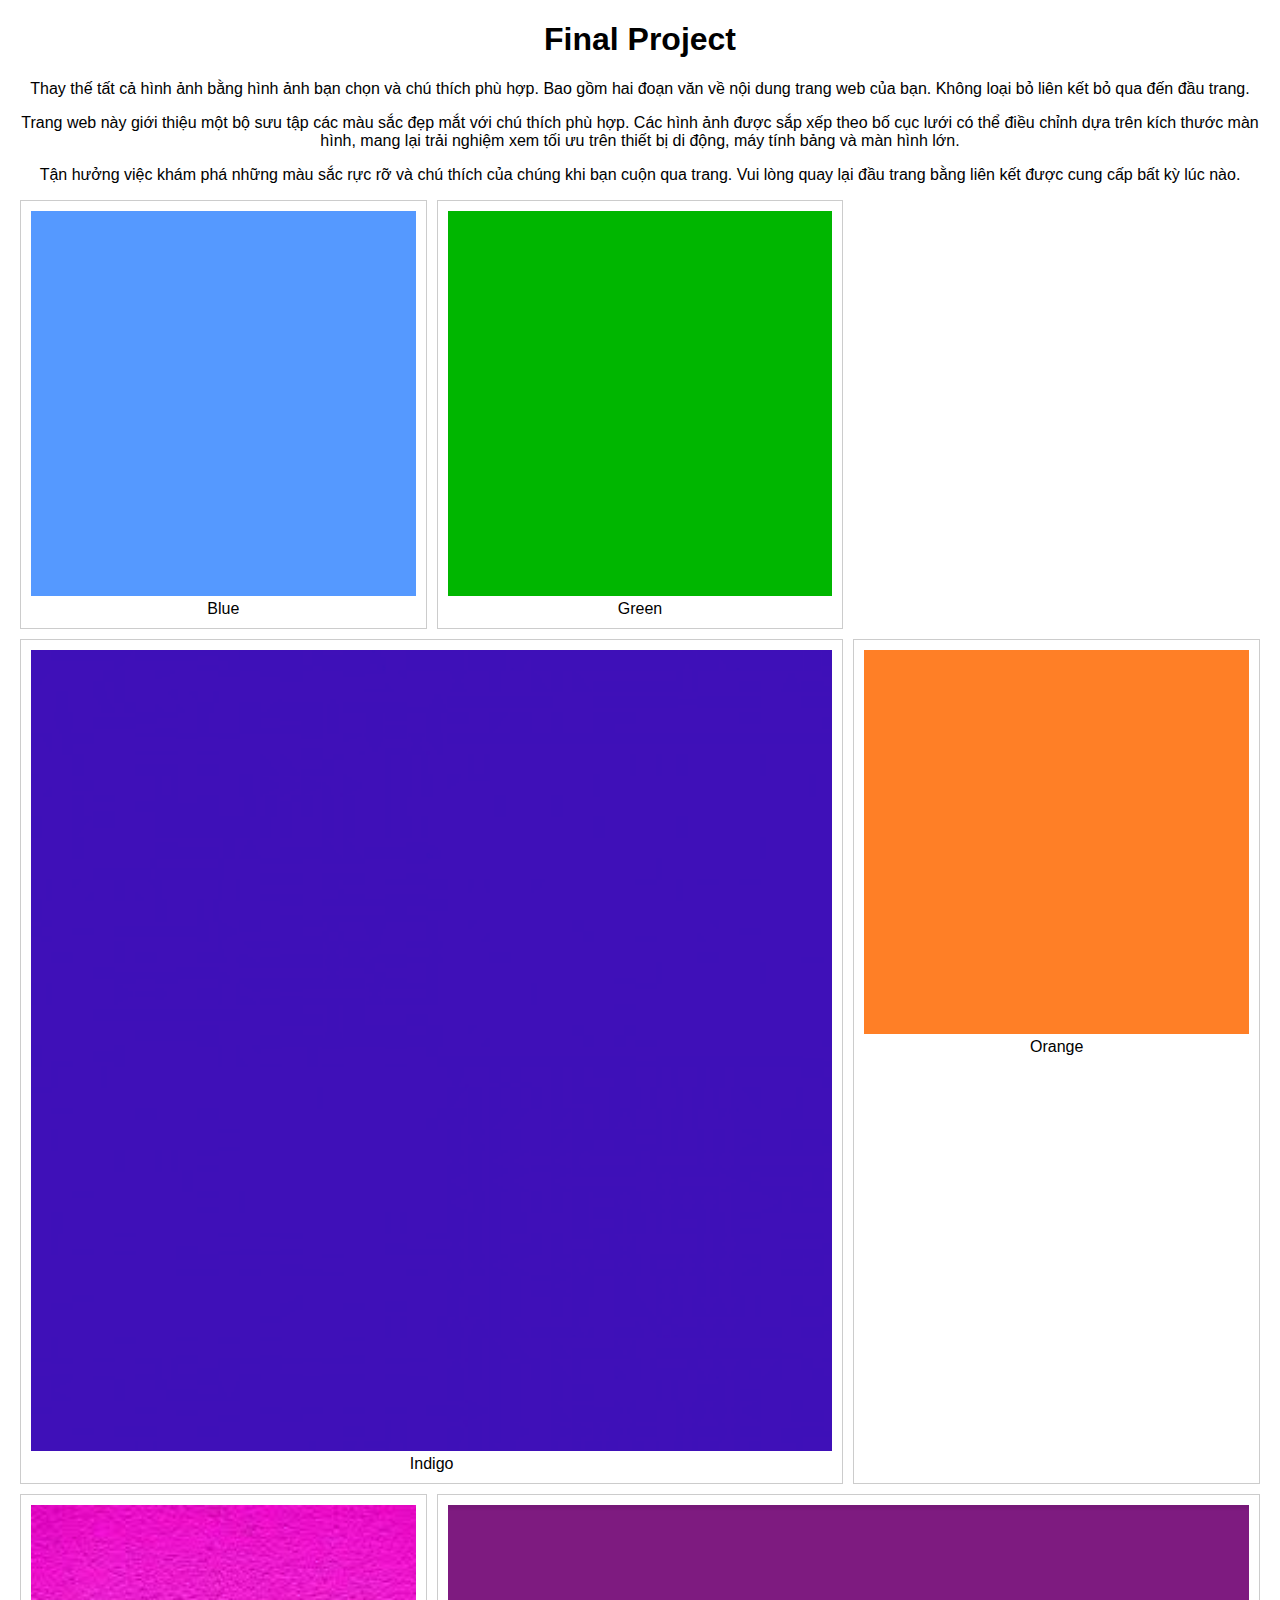
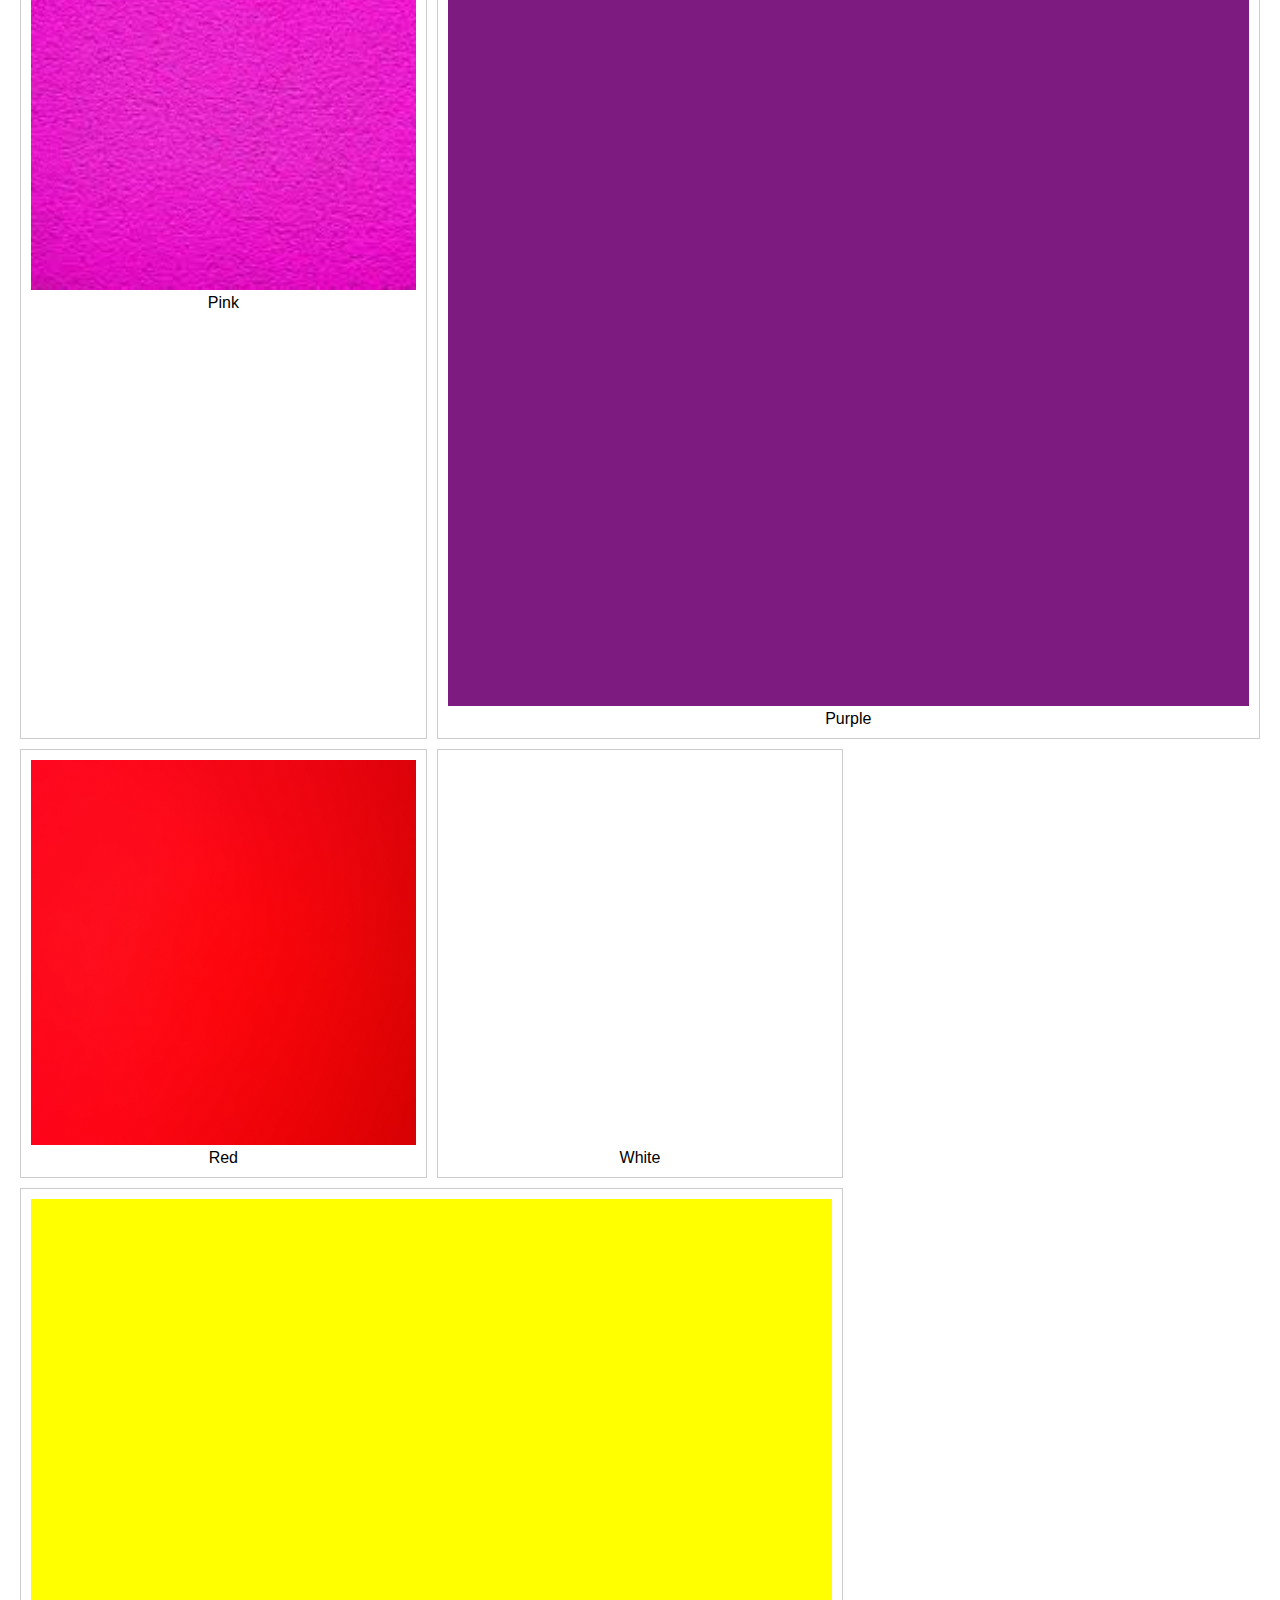
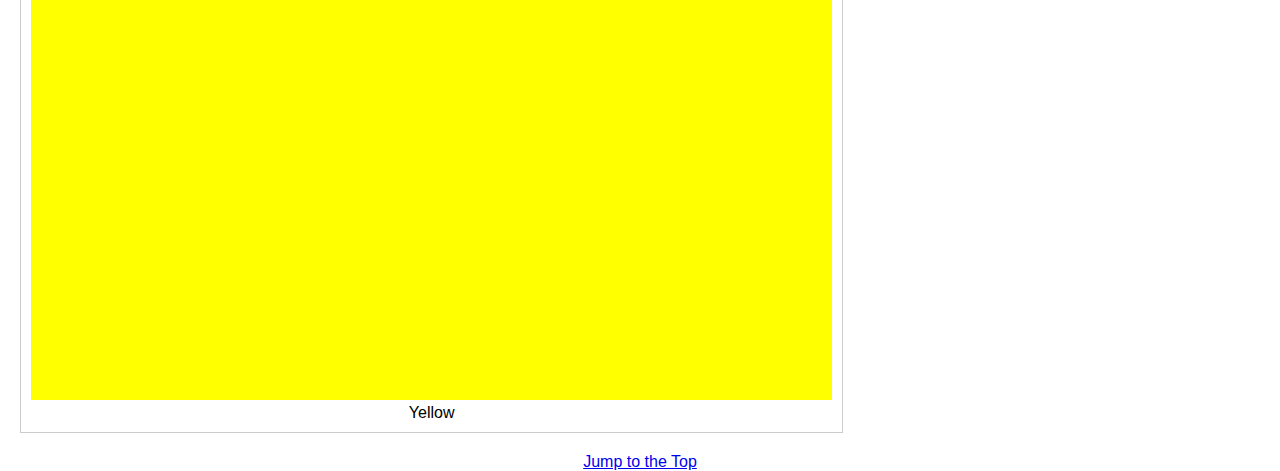
<file: finalProject/index.html>
<!DOCTYPE html>
<html lang="en">

<head>
  <meta charset="UTF-8">
  <meta http-equiv="X-UA-Compatible" content="IE=edge">
  <meta name="viewport" content="width=device-width, initial-scale=1.0">
  <title>Final Project</title>
  <link rel="stylesheet" href="css/style.css">
</head>

<body>
  <header>
    <h1 id="top">Final Project</h1>
  </header>

  <main>
    <p>Thay thế tất cả hình ảnh bằng hình ảnh bạn chọn và chú thích phù hợp. Bao gồm hai đoạn văn về nội dung trang web của bạn. Không loại bỏ liên kết bỏ qua đến đầu trang.</p>

    <p>Trang web này giới thiệu một bộ sưu tập các màu sắc đẹp mắt với chú thích phù hợp. Các hình ảnh được sắp xếp theo bố cục lưới có thể điều chỉnh dựa trên kích thước màn hình, mang lại trải nghiệm xem tối ưu trên thiết bị di động, máy tính bảng và màn hình lớn.</p>
    <p>Tận hưởng việc khám phá những màu sắc rực rỡ và chú thích của chúng khi bạn cuộn qua trang. Vui lòng quay lại đầu trang bằng liên kết được cung cấp bất kỳ lúc nào.</p>
    
    <div class="grid">
      <figure>
        <img src="images/Blue.png" alt="Blue" width="200">
        <figcaption>Blue</figcaption>
      </figure>
      <figure>
        <img src="images/Green.png" alt="Green" width="200">
        <figcaption>Green</figcaption>
      </figure>
      <figure>
        <img src="images/Indigo.jpeg" alt="Indigo" width="200">
        <figcaption>Indigo</figcaption>
      </figure>
      <figure>
        <img src="images/Orange.png" alt="Orange" width="200">
        <figcaption>Orange</figcaption>
      </figure>
      <figure>
        <img src="images/Pink.jpeg" alt="Pink" width="200">
        <figcaption>Pink</figcaption>
      </figure>
      <figure>
        <img src="images/Purple.png" alt="Purple" width="200">
        <figcaption>Purple</figcaption>
      </figure>
      <figure>
        <img src="images/Red.jpeg" alt="Red" width="200">
        <figcaption>Red</figcaption>
      </figure>
      <figure>
        <img src="images/White.png" alt="White" width="200">
        <figcaption>White</figcaption>
      </figure>
      <figure>
        <img src="images/Yellow.png" alt="Yellow" width="200">
        <figcaption>Yellow</figcaption>
      </figure>
    </div>
  </main>

  <footer>
    <a href="#top">Jump to the Top</a>
  </footer>
</body>

</html>
</file>
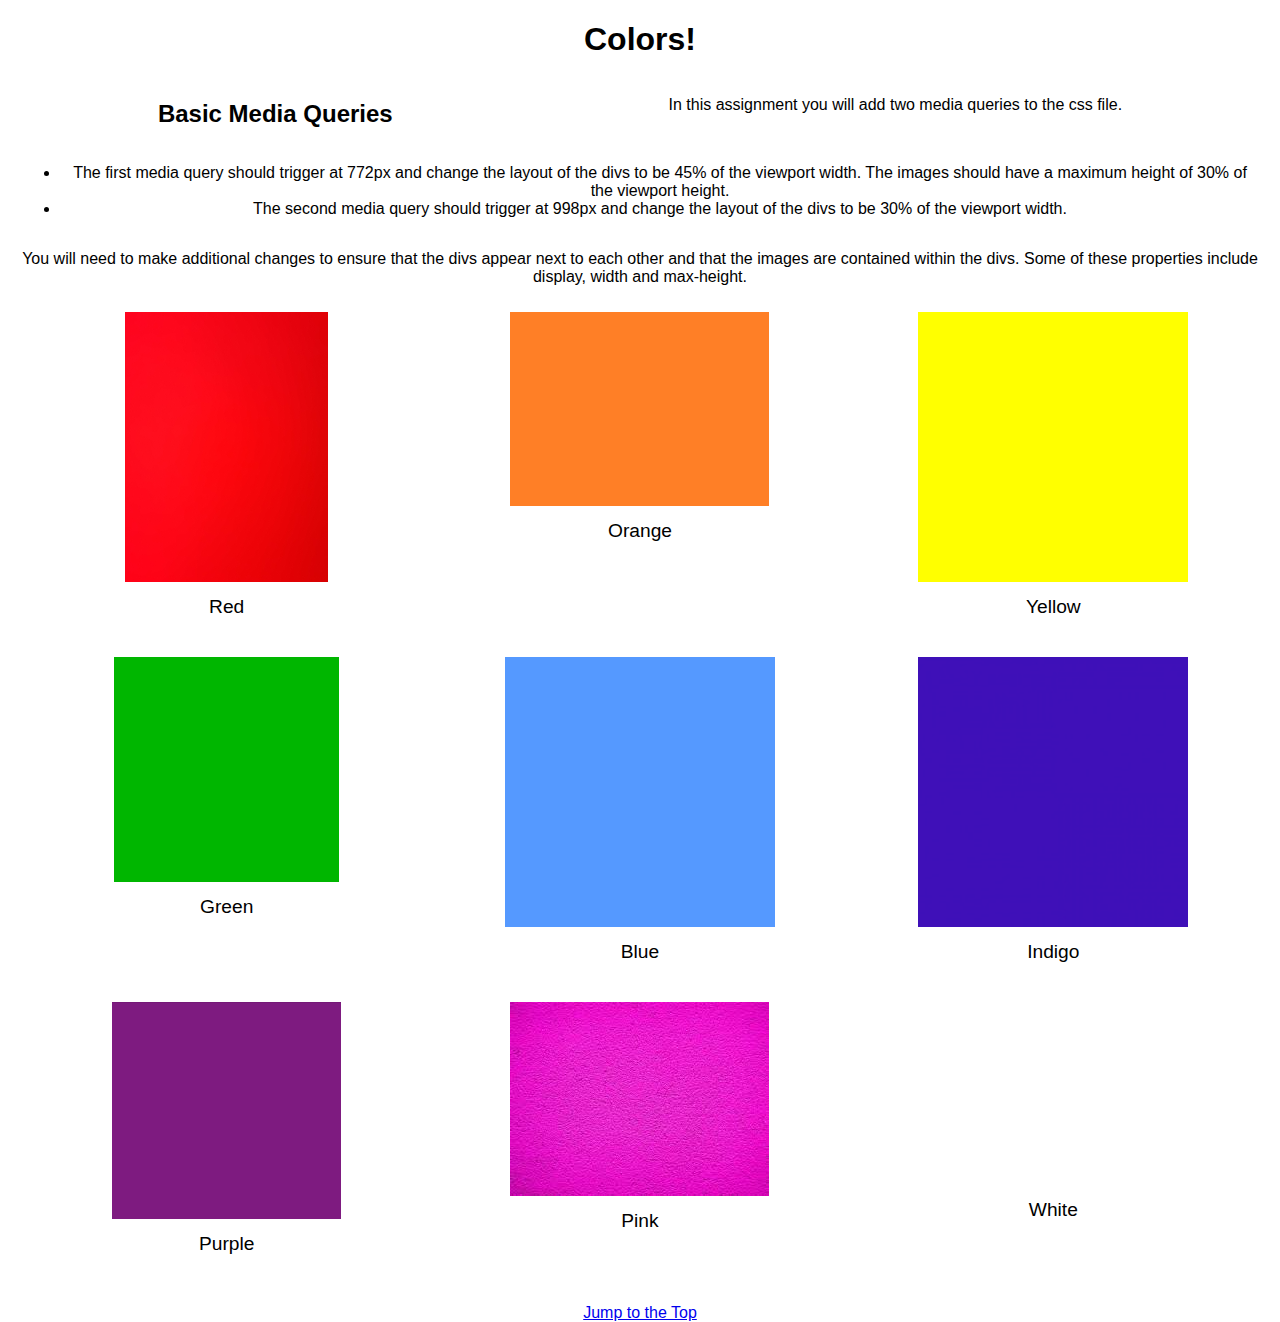
<file: responsiveHomework/index.html>
<!DOCTYPE html>
<html lang="en">

<head>
  <meta charset="UTF-8">
  <meta http-equiv="X-UA-Compatible" content="IE=edge">
  <meta name="viewport" content="width=device-width, initial-scale=1.0">
  <title>Colors</title>
  <link rel="stylesheet" href="css/style.css">
</head>

<body>
  <header>
    <h1 id="top">Colors!</h1>
  </header>

  <main>
    <h2>Basic Media Queries</h2>
    <p>In this assignment you will add two media queries to the css file.</p>
    <ul>
      <li>The first media query should trigger at 772px and change the layout of the divs to be 45% of the viewport width. The images should have a maximum height of 30% of the viewport height.</li>

      <li>The second media query should trigger at 998px and change the layout of the divs to be 30% of the viewport width.</li>
    </ul>
    <p>You will need to make additional changes to ensure that the divs appear next to each other and that the images are contained within the divs.  Some of these properties include display, width and max-height.</p>

    <div>
      <img src="images/Red.jpeg" alt="Red" width="200">
      <p class = "label">Red</p>
    </div>
    <div>
      <img src="images/Orange.png" alt="Orange" width="200">
      <p class = "label">Orange</p>
    </div>
    <div>
      <img src="images/Yellow.png" alt="Yellow" width="200">
      <p class = "label">Yellow</p>
    </div>
    <div>
      <img src="images/Green.png" alt="Green" width="200">
      <p class = "label">Green</p>
    </div>
    <div>
      <img src="images/Blue.png" alt="Blue" width="200">
      <p class = "label">Blue</p>
    </div>
    <div>
      <img src="images/Indigo.jpeg" alt="Indigo" width="200">
      <p class = "label">Indigo</p>
    </div>
    <div>
      <img src="images/Purple.png" alt="Purple" width="200">
      <p class = "label">Purple</p>
    </div>
    <div>
      <img src="images/Pink.jpeg" alt="Pink" width="200">
      <p class = "label">Pink</p>
    </div>
    <div>
      <img src="images/White.png" alt="White" width="200">
      <p class = "label">White</p>
    </div>
    </div>
  </main>

  <footer>
    <a href="#top">Jump to the Top</a>
  </footer>
</body>

</html>
</file>
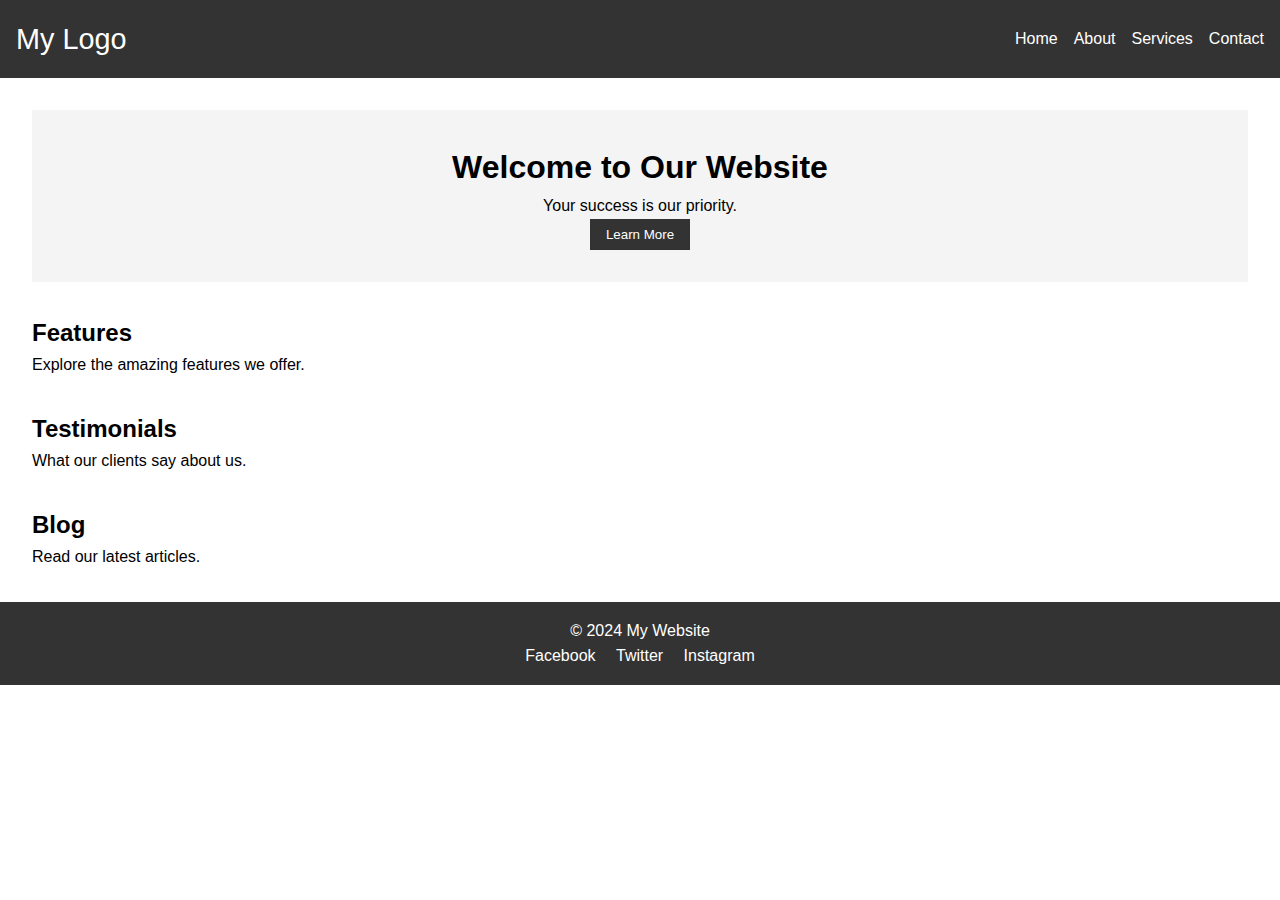
<file: fin1/Final.html>
<!DOCTYPE html>
<html lang="en">
<head>
    <meta charset="UTF-8">
    <meta name="viewport" content="width=device-width, initial-scale=1.0">
    <title>Responsive Design Example</title>
    <link rel="stylesheet" href="styles.css">
</head>
<body>
    <header>
        <div class="logo">My Logo</div>
        <nav>
            <ul class="nav-links">
                <li><a href="#home">Home</a></li>
                <li><a href="#about">About</a></li>
                <li><a href="#services">Services</a></li>
                <li><a href="#contact">Contact</a></li>
            </ul>
            <div class="hamburger-menu">
                <span></span>
                <span></span>
                <span></span>
            </div>
        </nav>
    </header>
    <main>
        <section class="hero">
            <h1>Welcome to Our Website</h1>
            <p>Your success is our priority.</p>
            <button class="cta-button">Learn More</button>
        </section>
        <section class="features">
            <h2>Features</h2>
            <p>Explore the amazing features we offer.</p>
        </section>
        <section class="testimonials">
            <h2>Testimonials</h2>
            <p>What our clients say about us.</p>
        </section>
        <section class="blog">
            <h2>Blog</h2>
            <p>Read our latest articles.</p>
        </section>
    </main>
    <footer>
        <p>&copy; 2024 My Website</p>
        <div class="social-media">
            <a href="#facebook">Facebook</a>
            <a href="#twitter">Twitter</a>
            <a href="#instagram">Instagram</a>
        </div>
    </footer>
    <script>
        document.querySelector('.hamburger-menu').addEventListener('click', () => {
            document.querySelector('.nav-links').classList.toggle('active');
        });
    </script>
</body>
</html>
</file>
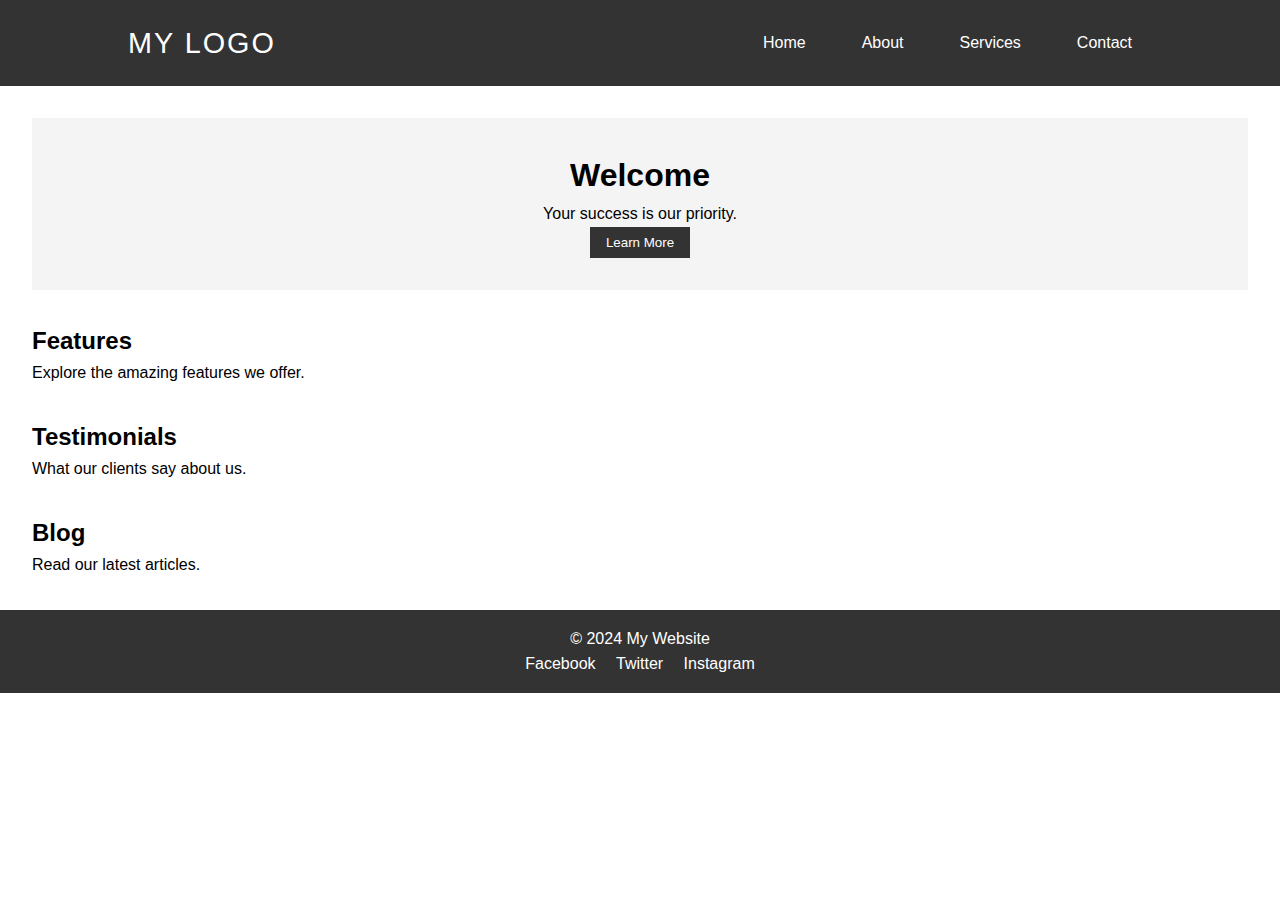
<file: fin2/Final.html>
<!DOCTYPE html>
<html lang="en">
<head>
    <meta charset="UTF-8">
    <meta name="viewport" content="width=device-width, initial-scale=1.0">
    <title>Responsive Design Example</title>
    <link rel="stylesheet" href="styles.css">
</head>
<body>
    <header>
        <div class="logo">My Logo</div>
        <nav>
            <ul class="nav-links">
                <li><a href="#home">Home</a></li>
                <li><a href="#about">About</a></li>
                <li><a href="#services">Services</a></li>
                <li><a href="#contact">Contact</a></li>
            </ul>
            <div class="hamburger-menu">
                <span></span>
                <span></span>
                <span></span>
            </div>
        </nav>
    </header>
    <main>
        <section class="hero">
            <h1>Welcome</h1>
            <p>Your success is our priority.</p>
            <button class="cta-button">Learn More</button>
        </section>
        <section class="features">
            <h2>Features</h2>
            <p>Explore the amazing features we offer.</p>
        </section>
        <section class="testimonials">
            <h2>Testimonials</h2>
            <p>What our clients say about us.</p>
        </section>
        <section class="blog">
            <h2>Blog</h2>
            <p>Read our latest articles.</p>
        </section>
    </main>
    <footer>
        <p>&copy; 2024 My Website</p>
        <div class="social-media">
            <a href="#facebook">Facebook</a>
            <a href="#twitter">Twitter</a>
            <a href="#instagram">Instagram</a>
        </div>
    </footer>
    <script>
        document.querySelector('.hamburger-menu').addEventListener('click', () => {
            document.querySelector('.nav-links').classList.toggle('active');
        });
    </script>
</body>
</html>
</file>
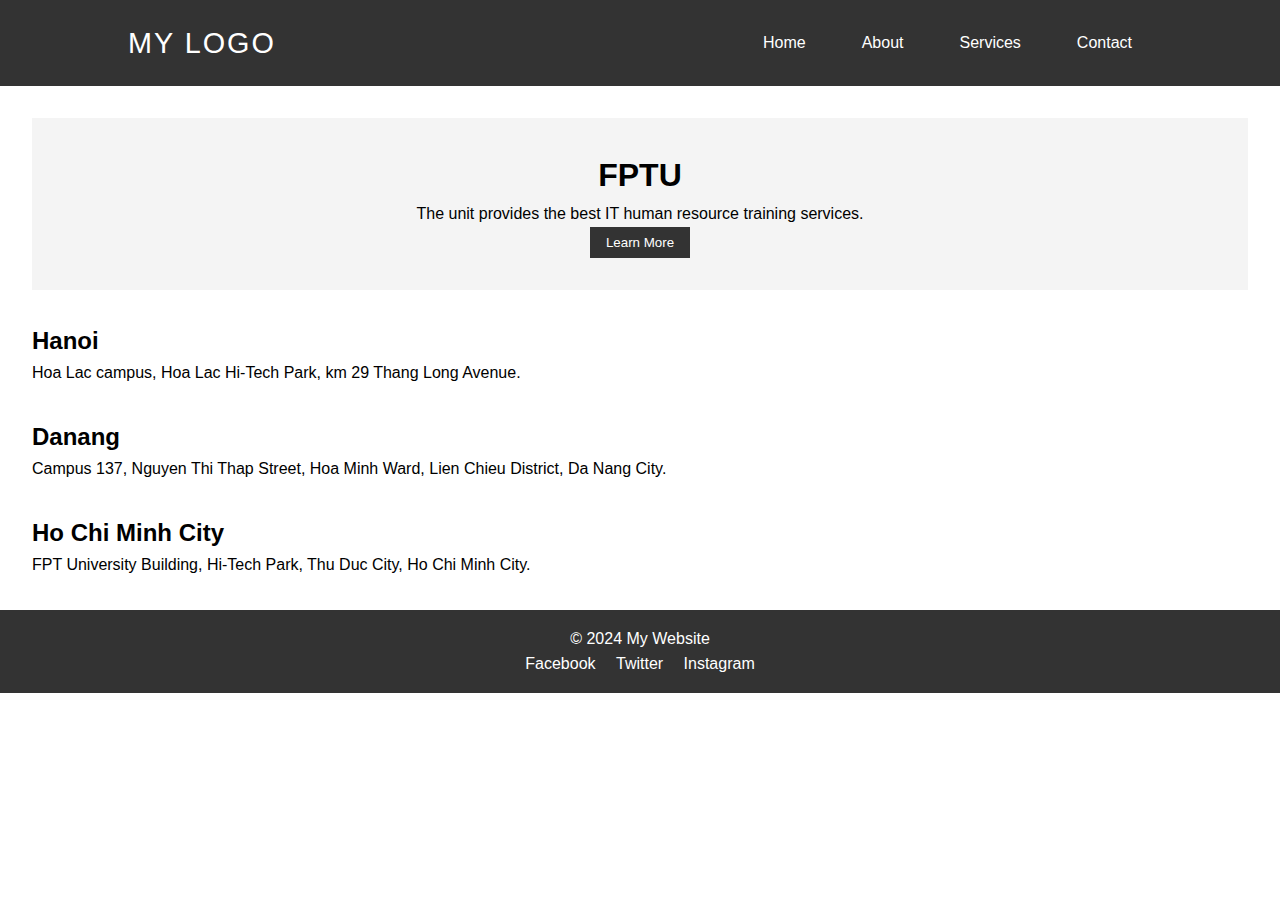
<file: fin3/Final.html>
<!DOCTYPE html>
<html lang="en">
<head>
    <meta charset="UTF-8">
    <meta name="viewport" content="width=device-width, initial-scale=1.0">
    <title> Design </title>
    <link rel="stylesheet" href="styles.css">
</head>
<body>
    <header>
        <div class="logo">My Logo</div>
        <nav>
            <ul class="nav-links">
                <li><a href="#home">Home</a></li>
                <li><a href="#about">About</a></li>
                <li><a href="#services">Services</a></li>
                <li><a href="#contact">Contact</a></li>
            </ul>
            <div class="hamburger-menu">
                <span></span>
                <span></span>
                <span></span>
            </div>
        </nav>
    </header>
    <main>
        <section class="hero">
            <h1>FPTU</h1>
            <p>The unit provides the best IT human resource training services.</p>
            <button class="cta-button">Learn More</button>
        </section>
        <section class="features">
            <h2>Hanoi</h2>
            <p>Hoa Lac campus, Hoa Lac Hi-Tech Park, km 29 Thang Long Avenue.</p>
        </section>
        <section class="testimonials">
            <h2>Danang</h2>
            <p>Campus 137, Nguyen Thi Thap Street, Hoa Minh Ward, Lien Chieu District, Da Nang City.</p>
        </section>
        <section class="blog">
            <h2>Ho Chi Minh City</h2>
            <p>FPT University Building, Hi-Tech Park, Thu Duc City, Ho Chi Minh City.</p>
        </section>
    </main>
    <footer>
        <p>&copy; 2024 My Website</p>
        <div class="social-media">
            <a href="#facebook">Facebook</a>
            <a href="#twitter">Twitter</a>
            <a href="#instagram">Instagram</a>
        </div>
    </footer>
    <script>
        document.querySelector('.hamburger-menu').addEventListener('click', () => {
            document.querySelector('.nav-links').classList.toggle('active');
        });
    </script>
</body>
</html>
</file>
<file: finalProject/css/style.css>
/* Mobile-first Styles */
body {
    margin: 0;
    padding: 0;
    font-family: Arial, sans-serif;
  }
  
  header, main, footer {
    text-align: center;
  }
  
  main {
    margin: 20px;
  }
  
  .grid {
    display: grid;
    grid-template-columns: 1fr;
    gap: 10px;
  }
  
  figure {
    margin: 0;
    padding: 10px;
    border: 1px solid #ccc;
    text-align: center;
  }
  
  img {
    width: 100%;
    height: auto;
    aspect-ratio: 1 / 1; /* Đảm bảo tỷ lệ 1:1 để ảnh vuông */
    object-fit: cover; /* Cắt ảnh để vừa khít khung */
  }
  
  /* Tablet View */
  @media (min-width: 772px) {
    .grid {
      grid-template-columns: 1fr 1fr;
    }
  
    figure {
      border-radius: 50%;
    }
  
    .grid figure:last-child {
      grid-column: span 2;
    }
  }
  
  /* Large Screen View */
  @media (min-width: 992px) {
    .grid {
      grid-template-columns: 1fr 1fr 1fr;
    }
  
    .grid figure:nth-child(3n) {
      grid-column: span 2;
    }
  
    figure {
      border-radius: 0;
    }
  }
  
  /* Prefers Reduced Motion */
  @media (prefers-reduced-motion: reduce) {
    * {
      scroll-behavior: auto !important;
    }
  }
  
  /* Dark Mode */
  @media (prefers-color-scheme: dark) {
    body {
      background-color: #333;
      color: #f0e68c;
    }
  
    figure {
      background-color: #444;
      color: #f0e68c;
      border: 1px solid black;
    }
  }
</file>
<file: responsiveHomework/css/style.css>
/* Chế độ Di động Mặc định */
body {
    margin: 0;
    padding: 0;
    font-family: Arial, sans-serif;
}

header, main, footer {
    text-align: center;
}

main {
    margin: 20px;
}

div {
    width: 100%;
    margin: 10px 0;
    display: inline-block;
}

img {
    width: 100%;
    height: auto;
}

.label {
    margin-top: 10px;
    font-size: 1.2em;
}

/* Chế độ Máy tính bảng */
@media (min-width: 772px) {
    main {
        display: flex;
        flex-wrap: wrap;
        justify-content: space-around;
    }

    div {
        width: 45%;
        margin: 10px 0;
    }

    img {
        max-height: 30vh;
        width: auto;
    }
}

/* Chế độ Màn hình lớn */
@media (min-width: 998px) {
    div {
        width: 30%;
        margin: 10px 0;
    }

    img {
        max-height: 30vh;
        width: auto;
    }
}
</file>
<file: fin1/styles.css>
/* Basic Reset */
* {
    margin: 0;
    padding: 0;
    box-sizing: border-box;
}

body {
    font-family: Arial, sans-serif;
    line-height: 1.6;
}

header {
    display: flex;
    justify-content: space-between;
    align-items: center;
    background: #333;
    color: #fff;
    padding: 1rem;
}

.logo {
    font-size: 1.8rem;
    background-image: url('https://png.pngtree.com/png-clipart/20230326/original/pngtree-sunset-and-palm-tree-logo-design-by-the-beach-png-image_9004926.png');
    background-size:contain; 
}


nav ul {
    list-style: none;
    display: flex;
}

nav ul li {
    margin-left: 1rem;
}

nav ul li a {
    color: #fff;
    text-decoration: none;
}

.hamburger-menu {
    display: none;
    flex-direction: column;
    cursor: pointer;
}

.hamburger-menu span {
    background: #fff;
    height: 3px;
    width: 25px;
    margin: 4px;
    transition: 0.3s;
}

main {
    padding: 2rem;
}

.hero {
    text-align: center;
    padding: 2rem 0;
    background: #f4f4f4;
}

.cta-button {
    background: #333;
    color: #fff;
    padding: 0.5rem 1rem;
    border: none;
    cursor: pointer;
}

.features, .testimonials, .blog {
    margin-top: 2rem;
}

footer {
    text-align: center;
    padding: 1rem;
    background: #333;
    color: #fff;
}

footer .social-media a {
    color: #fff;
    margin: 0 0.5rem;
    text-decoration: none;
}

/* Responsive Design */
@media (max-width: 768px) {
    nav ul {
        display: none;
        flex-direction: column;
    }

    nav ul.active {
        display: flex;
    }

    .hamburger-menu {
        display: flex;
    }
}
</file>
<file: fin2/styles.css>
Basic Reset
* {
    margin: 0;
    padding: 0;
    box-sizing: border-box;
}

body {
    font-family: Arial, sans-serif;
    line-height: 1.6;
}

header {
    display: flex;
    justify-content: space-between;
    align-items: center;
    background: #333;
    color: #fff;
    padding: 1rem;
}

.logo {
    font-size: 1.8rem;
    background-image: url('https://png.pngtree.com/png-clipart/20230326/original/pngtree-sunset-and-palm-tree-logo-design-by-the-beach-png-image_9004926.png');
    background-size:contain; 
}


nav ul {
    list-style: none;
    display: flex;
}

nav ul li {
    margin-left: 1rem;
}

nav ul li a {
    color: #fff;
    text-decoration: none;
}

.hamburger-menu {
    display: none;
    flex-direction: column;
    cursor: pointer;
}

.hamburger-menu span {
    background: #fff;
    height: 3px;
    width: 25px;
    margin: 4px;
    transition: 0.3s;
}

main {
    padding: 2rem;
}

.hero {
    text-align: center;
    padding: 2rem 0;
    background: #f4f4f4;
}

.cta-button {
    background: #333;
    color: #fff;
    padding: 0.5rem 1rem;
    border: none;
    cursor: pointer;
}

.features, .testimonials, .blog {
    margin-top: 2rem;
}

footer {
    text-align: center;
    padding: 1rem;
    background: #333;
    color: #fff;
}

footer .social-media a {
    color: #fff;
    margin: 0 0.5rem;
    text-decoration: none;
}

/* Responsive Design */
@media (max-width: 768px) {
    nav ul {
        display: none;
        flex-direction: column;
    }

    nav ul.active {
        display: flex;
    }

    .hamburger-menu {
        display: flex;
    }
}
/* Reset some default styles of the browser */
* {
    margin: 0;
    padding: 0;
    box-sizing: border-box;
}

body {
    font-family: Arial, sans-serif;
}

/* Style for the header */
header {
    display: flex;
    justify-content: space-between;
    align-items: center;
    padding: 20px 10%;
}

.logo {
    font-size: 1.8rem;
    text-transform: uppercase;
    letter-spacing: 2px;
}

.nav-links {
    list-style: none;
}

.nav-links li {
    display: inline-block;
    padding: 0 20px;
}

.nav-links li a {
    transition: all 0.3s ease 0s;
}

.nav-links li a:hover {
    color: #0088a9;
}
</file>
<file: fin3/styles.css>
Basic Reset
* {
    margin: 0;
    padding: 0;
    box-sizing: border-box;
}

body {
    font-family: Arial, sans-serif;
    line-height: 1.6;
}

header {
    display: flex;
    justify-content: space-between;
    align-items: center;
    background: #333;
    color: #fff;
    padding: 1rem;
}

.logo {
    font-size: 1.8rem;
    background-image: url('https://th.bing.com/th/id/OIP.j8sYDrf9XkCjlgzI5gEToAHaDZ?rs=1&pid=ImgDetMain');
    background-size:cover; 
}


nav ul {
    list-style: none;
    display: flex;
}

nav ul li {
    margin-left: 1rem;
}

nav ul li a {
    color: #fff;
    text-decoration: none;
}

.hamburger-menu {
    display: none;
    flex-direction: column;
    cursor: pointer;
}

.hamburger-menu span {
    background: #fff;
    height: 3px;
    width: 25px;
    margin: 4px;
    transition: 0.3s;
}

main {
    padding: 2rem;
}

.hero {
    text-align: center;
    padding: 2rem 0;
    background: #f4f4f4;
}

.cta-button {
    background: #333;
    color: #fff;
    padding: 0.5rem 1rem;
    border: none;
    cursor: pointer;
}

.features, .testimonials, .blog {
    margin-top: 2rem;
}

footer {
    text-align: center;
    padding: 1rem;
    background: #333;
    color: #fff;
}

footer .social-media a {
    color: #fff;
    margin: 0 0.5rem;
    text-decoration: none;
}

/* Responsive Design */
@media (max-width: 768px) {
    nav ul {
        display: none;
        flex-direction: column;
    }

    nav ul.active {
        display: flex;
    }

    .hamburger-menu {
        display: flex;
    }
}
/* Reset some default styles of the browser */
* {
    margin: 0;
    padding: 0;
    box-sizing: border-box;
}

body {
    font-family: Arial, sans-serif;
}

/* Style for the header */
header {
    display: flex;
    justify-content: space-between;
    align-items: center;
    padding: 20px 10%;
}

.logo {
    font-size: 1.8rem;
    text-transform: uppercase;
    letter-spacing: 2px;
}

.nav-links {
    list-style: none;
}

.nav-links li {
    display: inline-block;
    padding: 0 20px;
}

.nav-links li a {
    transition: all 0.3s ease 0s;
}

.nav-links li a:hover {
    color: #0088a9;
}
</file>
